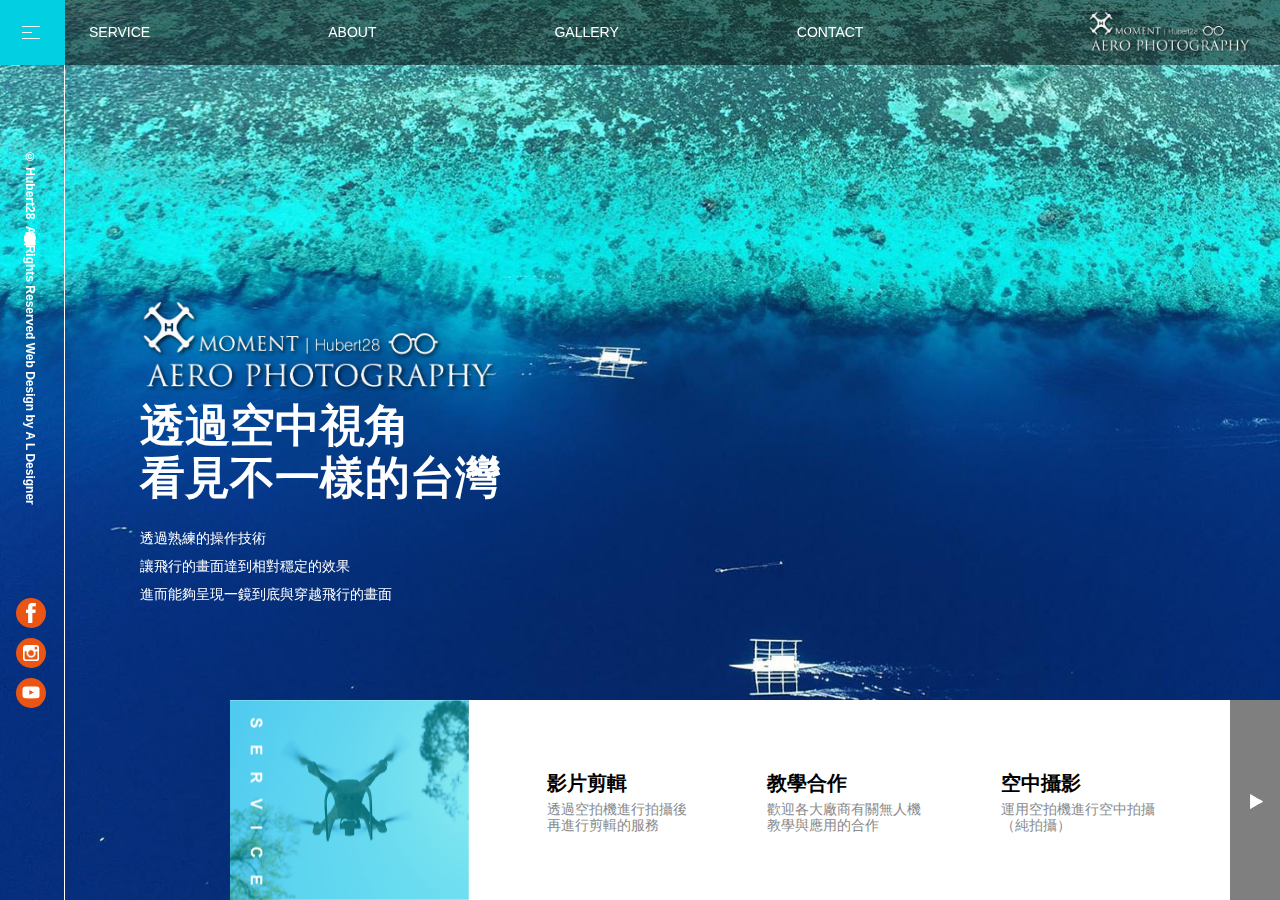
<file: index.html>
<!DOCTYPE html>
<html lang="zh-Hens-TW">
<head>
	<meta charset="UTF-8">
	<title>Hubert28</title>
	<meta name="viewport" content="width=device-width, initial-scale=1.0, user-scalable=1">
	<!-- CSS reset -->
	<link rel="stylesheet" href="vender/normalize.css">
	<!-- CSS custom -->
	<link rel="stylesheet" href="css/style.css">
	<link rel="stylesheet" href="css/components.css">
	<script src="js/jquery-3.3.1.min.js"></script>
</head>
<body>
	<!-- Start header -->
	<header class="header">
		<div class="navbar">
			<a href="#popup-nav" class="logo-icon ">
				<span class="long"></span>
				<span class="short"></span>
				<span class="long"></span>
	 		</a>
			<ul class="nav">
				<li class="nav__item">
	 				<a href="service.html" class="nav__link">SERVICE</a>
	 			</li>
	 			<li class="nav__item">
	 				<a href="about.html" class="nav__link">ABOUT</a>
	 			</li>
	 			<li class="nav__item">
	 				<a href="gallery.html" class="nav__link">GALLERY</a>
	 			</li>
	 			<li class="nav__item">
	 				<a href="contact.html" class="nav__link">CONTACT</a>
	 			</li>
	 			<h5 class="nav__word">© Hubert28 空中攝影世界 All Rights Reserved Web Design by A L Designer</h5>
	 			<br>
	 			<div class="nav-icon">
					<div class="nav-icon-item">
						<a href="https://www.facebook.com/Hubert28-%E7%A9%BA%E4%B8%AD%E6%94%9D%E5%BD%B1%E4%B8%96%E7%95%8C-782760555141239/" target="_blank" class="nav__fb"></a>
					</div>
					<div class="nav-icon-item">
						<a href="https://www.instagram.com/hubert0228/" target="_blank" class="nav__ig"></a>
					</div>
					<div class="nav-icon-item">
						<a href="https://www.youtube.com/user/f02282004/feed" target="_blank" class="nav__play"></a>
					</div>
				</div>
			</ul>
		</div>
		<a href="index.html" class="logo"></a>
	</header>
	<!-- End header -->
	
	<!-- Start main-->
	<section class="main">
		<div class="container">
			<div class="jumbotron-item">
				<a class="jumbotron-logo"></a>
				<h1 class="title-about">透過空中視角<br>看見不一樣的台灣</h1>
					<p class="title para">透過熟練的操作技術<br>讓飛行的畫面達到相對穩定的效果<br>進而能夠呈現一鏡到底與穿越飛行的畫面</p>
			</div>
				<div class="synopsis">
					<div id="scrollpanel">
						<div class="image slide" style="background-image:url(design/web-element/1-index/index-image-SERVICE.png)">	
						</div>
						<div class="image slide" style="background-image:url(design/web-element/1-index/index-image-ABOUT.png)">	
						</div>
						<div  class="image-2 slide" style="background-image:url(design/web-element/1-index/index-image-gallery.png)">	
						</div>
						<div class="synopsis-text text-item">
							<div class="synopsis-item ">
								<h3 class="title-b">空中攝影</h3>
								<p class="para-b">運用空拍機進行空中拍攝<br>（純拍攝）</p>
							</div>
							<div class="synopsis-item">
								<h3 class="title-b">教學合作</h3>
								<p class="para-b">歡迎各大廠商有關無人機<br>教學與應用的合作</p>
							</div>
							<div class="synopsis-item">
								<h3 class="title-b">影片剪輯</h3>
								<p class="para-b">透過空拍機進行拍攝後<br>再進行剪輯的服務</p>
							</div>
						</div>
						<div class="synopsis-text-2 text-item">
							<div class=" synopsis-item ">
								<h3 class="title-b">透過空中視角看見不一樣的台灣</h3>
								<p class="para-b">我是休伯特 我熱愛從空中的視角看見不一樣的台灣......</p>
							</div>
						</div>
						<div class="synopsis-text text-item">
							<div class="synopsis-item ">
								<h3 class="title-b">空中攝影</h3>
								<p class="para-b">運用空拍機進行空中拍攝<br>（影片播放）</p>
							</div>
						</div>
					<a id="next" href="#" class="icon-btn arrow ">
						<img src="design/web-element/1-index/index-icon-play.png">
					</a>
				</div>
		</div>
	</section>
	<!-- End main -->
	<!-- Start footer -->
 	<footer class="footer">
		 <div class="footer-item">
			<h5 class="footer__word">© Hubert28 空中攝影世界 All Rights Reserved Web Design by A L Designer</h5>
			<div class="footer-icon">
				<div class="icon-item">
					<a href="https://www.facebook.com/Hubert28-%E7%A9%BA%E4%B8%AD%E6%94%9D%E5%BD%B1%E4%B8%96%E7%95%8C-782760555141239/" target="_blank" class="footer__fb"></a>
				</div>
				<div class="icon-item">
					<a href="https://www.instagram.com/hubert0228/" target="_blank" class="footer__ig"></a>
				</div>
				<div class="icon-item">
					<a href="https://www.youtube.com/user/f02282004/feed" target="_blank" class="footer__play"></a>
				</div>
			</div>
		 </div>
	</footer>
   </body>
<script src="https://ajax.googleapis.com/ajax/libs/jquery/3.3.1/jquery.min.js"></script>
</script>
<script type="text/javascript">
$(document).ready(function(){
	$('#next').click(function(){
		plusSlides(1);
	});
});
var slideIndex = 1;
showSlides(slideIndex);

// Next/previous controls
function plusSlides(n) {
  showSlides(slideIndex += n);
}
// Thumbnail image controls
function currentSlide(n) {
  showSlides(slideIndex = n);
}

function showSlides(n) {
  var i;
  var slides = document.getElementsByClassName("slide");
  var texts = document.getElementsByClassName("text-item");
  if (n > slides.length) {slideIndex = 1}  
  if (n < 1) {slideIndex = slides.length}
  for (i = 0; i < slides.length; i++) {
      slides[i].style.display = "none"; 
      texts[i].style.display = "none"; 
  }
  slides[slideIndex-1].style.display = "block"; 
  texts[slideIndex-1].style.display = "block"; 
}

</script>
<SCRIPT language=JavaScript>
document.onmousedown=click;
document.onkeydown=click;
if (document.layers) window.captureEvents(Event.MOUSEDOWN); window.onmousedown=click;
if (document.layers) window.captureEvents(Event.KEYDOWN); window.onkeydown=click;
function click(e){
if (navigator.appName == 'Netscape'){
if (e.which != 1){
alert("Please Don't Copy!");
return false;}}
if (navigator.appName == "Microsoft Internet Explorer"){
if (event.button != 1){
alert("Please Don't Copy!");
return false;}}}
</SCRIPT>
</html>
</file>
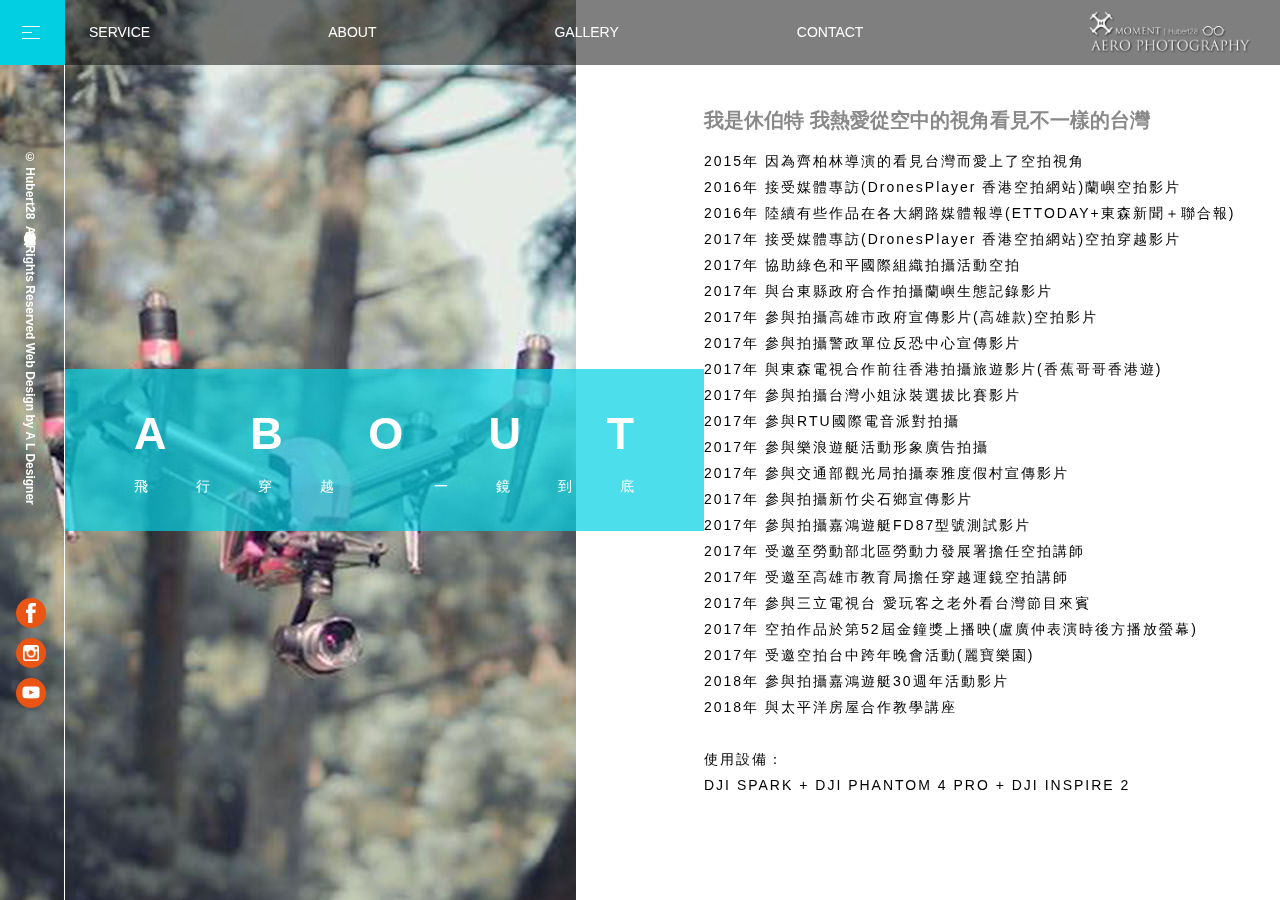
<file: about.html>
<!DOCTYPE html>
<html lang="zh-Hens-TW">
<head>
	<meta charset="UTF-8">
	<title>Hubert28</title>
	<meta name="viewport" content="width=device-width, initial-scale=1.0, user-scalable=1">
	<!-- CSS reset -->
	<link rel="stylesheet" href="vender/normalize.css">
	<!-- CSS custom -->
	<link rel="stylesheet" href="css/about-style.css">
	<link rel="stylesheet" href="css/components.css">
</head>
<body class="body">
	<!-- Start header -->
	<header class="header">
		<div class="navbar">
			<a href="#popup-nav" class="logo-icon ">
				<span class="long"></span>
				<span class="short"></span>
				<span class="long"></span>
	 		</a>
			<ul class="nav">
				<li class="nav__item">
	 				<a href="service.html" class="nav__link">SERVICE</a>
	 			</li>
	 			<li class="nav__item">
	 				<a href="about.html" class="nav__link">ABOUT</a>
	 			</li>
	 			<li class="nav__item">
	 				<a href="gallery.html" class="nav__link">GALLERY</a>
	 			</li>
	 			<li class="nav__item">
	 				<a href="contact.html" class="nav__link">CONTACT</a>
	 			</li>
	 			<h5 class="nav__word">© Hubert28 空中攝影世界 All Rights Reserved Web Design by A L Designer</h5>
	 			<br>
	 			<div class="nav-icon">
					<div class="nav-icon-item">
						<a href="https://www.facebook.com/Hubert28-%E7%A9%BA%E4%B8%AD%E6%94%9D%E5%BD%B1%E4%B8%96%E7%95%8C-782760555141239/" target="_blank" class="nav__fb"></a>
					</div>
					<div class="nav-icon-item">
						<a href="https://www.instagram.com/hubert0228/" target="_blank" class="nav__ig"></a>
					</div>
					<div class="nav-icon-item">
						<a href="https://www.youtube.com/user/f02282004/feed" target="_blank" class="nav__play"></a>
					</div>
				</div>
			</ul>
		</div>
		<a href="index.html" class="logo"></a>
	</header>
	<!-- End header -->
	
	<!-- Start main-->
	<section class="main">
		<div class="container" >
			<div class="jumbotron-left"  style="background-image: url(design/web-element/2-about/page-2-about-01.jpg);">
				<div class="jumbotron-blue">
					<div class="jumbotron-item">
						<h1 class="title-about">A B O U T</h1>
						<p class="title-para">飛行穿越  一鏡到底</p>
					</div>
				</div>
				
			</div
			><div class="jumbotron-right">
				<div class="synopsis">
					<h3 class="title-g">我是休伯特 我熱愛從空中的視角看見不一樣的台灣</h3>
					<p class="para-g">2015年 因為齊柏林導演的看見台灣而愛上了空拍視角<br>2016年 接受媒體專訪(DronesPlayer 香港空拍網站)蘭嶼空拍影片<br>2016年 陸續有些作品在各大網路媒體報導(ETTODAY+東森新聞＋聯合報)<br>2017年 接受媒體專訪(DronesPlayer 香港空拍網站)空拍穿越影片<br>2017年 協助綠色和平國際組織拍攝活動空拍<br>2017年 與台東縣政府合作拍攝蘭嶼生態記錄影片<br>2017年 參與拍攝高雄市政府宣傳影片(高雄款)空拍影片<br>2017年 參與拍攝警政單位反恐中心宣傳影片<br>2017年 與東森電視合作前往香港拍攝旅遊影片(香蕉哥哥香港遊)<br>2017年 參與拍攝台灣小姐泳裝選拔比賽影片<br>2017年 參與RTU國際電音派對拍攝<br>2017年 參與樂浪遊艇活動形象廣告拍攝<br>2017年 參與交通部觀光局拍攝泰雅度假村宣傳影片<br>2017年 參與拍攝新竹尖石鄉宣傳影片<br>2017年 參與拍攝嘉鴻遊艇FD87型號測試影片<br>2017年 受邀至勞動部北區勞動力發展署擔任空拍講師<br>2017年 受邀至高雄市教育局擔任穿越運鏡空拍講師<br>2017年 參與三立電視台 愛玩客之老外看台灣節目來賓<br>2017年 空拍作品於第52屆金鐘獎上播映(盧廣仲表演時後方播放螢幕)<br>2017年 受邀空拍台中跨年晚會活動(麗寶樂園)<br>2018年 參與拍攝嘉鴻遊艇30週年活動影片<br>2018年 與太平洋房屋合作教學講座<br><br>使用設備：<br>DJI SPARK + DJI PHANTOM 4 PRO + DJI INSPIRE 2</p>
				</div>
			</div>
		</div>
	</section>
	<!-- End main -->
	<!-- Start footer -->
 	<footer class="footer">
		 <div class="footer-item">
			<h5 class="footer__word">© Hubert28 空中攝影世界 All Rights Reserved Web Design by A L Designer</h5>
			<div class="footer-icon">
				<div class="icon-item">
					<a href="https://www.facebook.com/Hubert28-%E7%A9%BA%E4%B8%AD%E6%94%9D%E5%BD%B1%E4%B8%96%E7%95%8C-782760555141239/" target="_blank" class="footer__fb"></a>
				</div>
				<div class="icon-item">
					<a href="https://www.instagram.com/hubert0228/" target="_blank" class="footer__ig"></a>
				</div>
				<div class="icon-item">
					<a href="https://www.youtube.com/user/f02282004/feed" target="_blank" class="footer__play"></a>
				</div>
			</div>
		 </div>
	</footer>
</body>
<script type="text/javascript" src="js/jquery-3.3.1.min.js"></script>
<SCRIPT language=JavaScript>
//begin
document.onmousedown=click;
document.onkeydown=click;
if (document.layers) window.captureEvents(Event.MOUSEDOWN); window.onmousedown=click;
if (document.layers) window.captureEvents(Event.KEYDOWN); window.onkeydown=click;
function click(e){
if (navigator.appName == 'Netscape'){
if (e.which != 1){
alert("Please Don't Copy!");
return false;}}
if (navigator.appName == "Microsoft Internet Explorer"){
if (event.button != 1){
alert("Please Don't Copy!");
return false;}}}
// end
</SCRIPT>
</html>
</file>
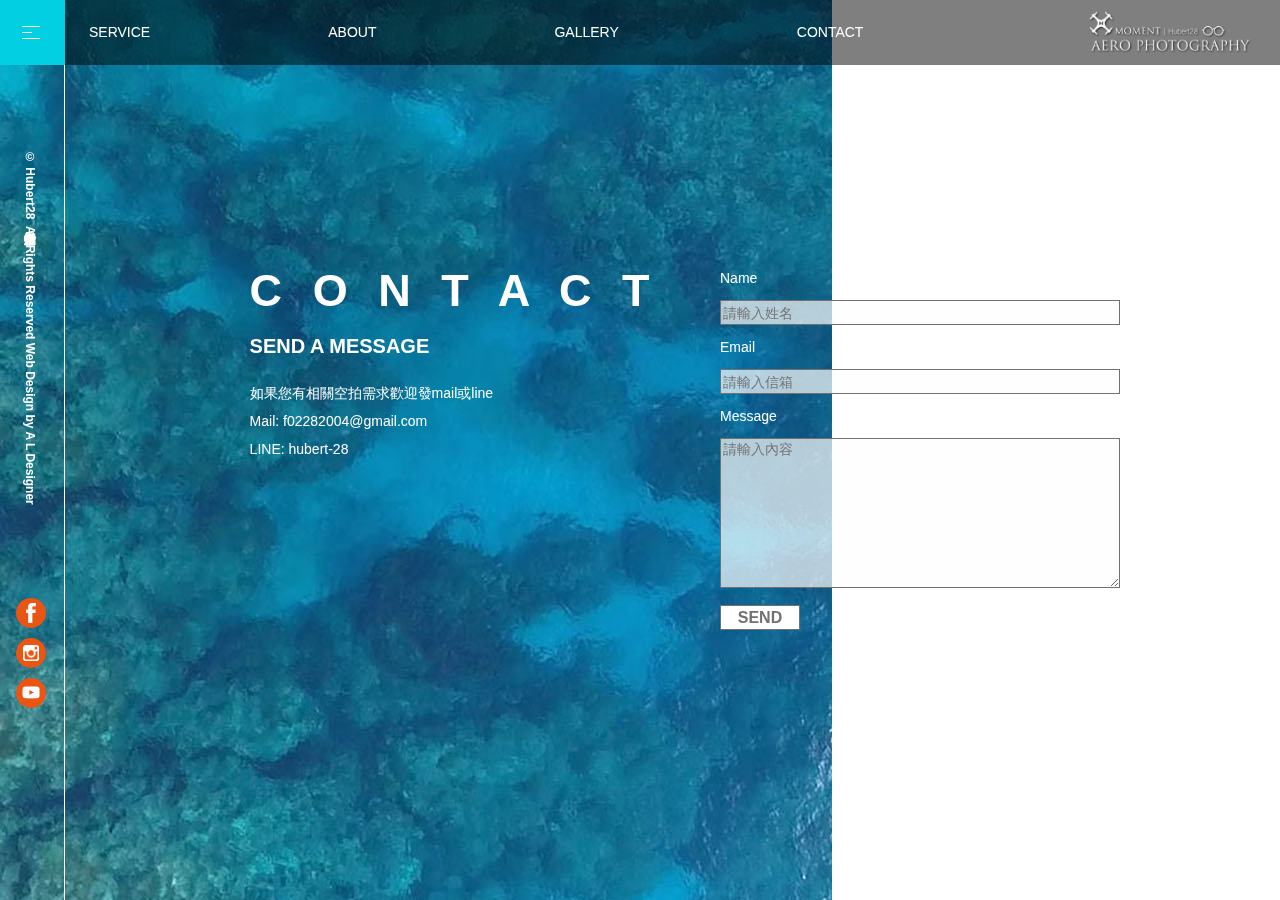
<file: contact.html>
<!DOCTYPE html>
<html lang="zh-Hens-TW">
<head>
	<meta charset="UTF-8">
	<title>Hubert28</title>
	<meta name="viewport" content="width=device-width, initial-scale=1.0, user-scalable=1">
	<!-- CSS reset -->
	<link rel="stylesheet" href="vender/normalize.css">
	<!-- CSS custom -->
	<link rel="stylesheet" href="css/contact-style.css">
	<link rel="stylesheet" href="css/components.css">
</head>
<body >
	<!-- Start header -->
	<header class="header">
		<div class="navbar">
			<a href="#popup-nav" class="logo-icon ">
				<span class="long"></span>
				<span class="short"></span>
				<span class="long"></span>
	 		</a>
			<ul class="nav">
				<li class="nav__item">
	 				<a href="service.html" class="nav__link">SERVICE</a>
	 			</li>
	 			<li class="nav__item">
	 				<a href="about.html" class="nav__link">ABOUT</a>
	 			</li>
	 			<li class="nav__item">
	 				<a href="gallery.html" class="nav__link">GALLERY</a>
	 			</li>
	 			<li class="nav__item">
	 				<a href="contact.html" class="nav__link">CONTACT</a>
	 			</li>
	 			<h5 class="nav__word">© Hubert28 空中攝影世界 All Rights Reserved Web Design by A L Designer</h5>
	 			<br>
	 			<div class="nav-icon">
					<div class="nav-icon-item">
						<a href="https://www.facebook.com/Hubert28-%E7%A9%BA%E4%B8%AD%E6%94%9D%E5%BD%B1%E4%B8%96%E7%95%8C-782760555141239/" target="_blank" class="nav__fb"></a>
					</div>
					<div class="nav-icon-item">
						<a href="https://www.instagram.com/hubert0228/" target="_blank" class="nav__ig"></a>
					</div>
					<div class="nav-icon-item">
						<a href="https://www.youtube.com/user/f02282004/feed" target="_blank" class="nav__play"></a>
					</div>
				</div>
			</ul>
		</div>
		<a href="index.html" class="logo"></a>
	</header>
	<!-- End header -->
	
	<!-- Start main-->
	<section class="main">
		<div class="container">
			<div class="jumbotron-left"  style="background-image: url(design/web-element/5-contact/page-5-contact-01.jpg);">
				<div class="theme">
					<h1 class="title-theme">C O N T A C T</h1>
					<h3 class="para">SEND A MESSAGE</h3>
					<p class="para">如果您有相關空拍需求歡迎發mail或line<br>Mail: <a href="mailto:f02282004@gmail.com" >f02282004@gmail.com</a><br>LINE: <a href="https://line.me/ti/p/bdratyThXD" target="_blank">hubert-28</a></p>
				</div>		
			</div>
			<div class="form">
				<label for="name">
				Name<br><input id="name"  type="text" placeholder="請輸入姓名"></label>
				<label for="email"><br>Email<br><input id="email"  type="email" placeholder="請輸入信箱"></label>
				<br>Message<br><textarea  id="meg" cols="30" rows="10"placeholder="請輸入內容"></textarea>
				<br><input class="btn" type="submit" value="SEND">	
			</div>	
		</div>
	</section>
	<!-- End main -->
	<!-- Start footer -->
 	<footer class="footer">
		 <div class="footer-item">
			<h5 class="footer__word">© Hubert28 空中攝影世界 All Rights Reserved Web Design by A L Designer</h5>
			<div class="footer-icon">
				<div class="icon-item">
					<a href="https://www.facebook.com/Hubert28-%E7%A9%BA%E4%B8%AD%E6%94%9D%E5%BD%B1%E4%B8%96%E7%95%8C-782760555141239/" target="_blank" class="footer__fb"></a>
				</div>
				<div class="icon-item">
					<a href="https://www.instagram.com/hubert0228/" target="_blank" class="footer__ig"></a>
				</div>
				<div class="icon-item">
					<a href="https://www.youtube.com/user/f02282004/feed" target="_blank" class="footer__play"></a>
				</div>
			</div>	
		 </div>
	</footer>
</body>
<SCRIPT language=JavaScript>
//begin
// document.onmousedown=click;
// document.onkeydown=click;
// if (document.layers) window.captureEvents(Event.MOUSEDOWN); window.onmousedown=click;
// if (document.layers) window.captureEvents(Event.KEYDOWN); window.onkeydown=click;
// function click(e){
// if (navigator.appName == 'Netscape'){
// if (e.which != 1){
// alert("Please Don't Copy!");
// return false;}}
// if (navigator.appName == "Microsoft Internet Explorer"){
// if (event.button != 1){
// alert("Please Don't Copy!");
// return false;}}}
// // end 
</SCRIPT>
</html>
</file>
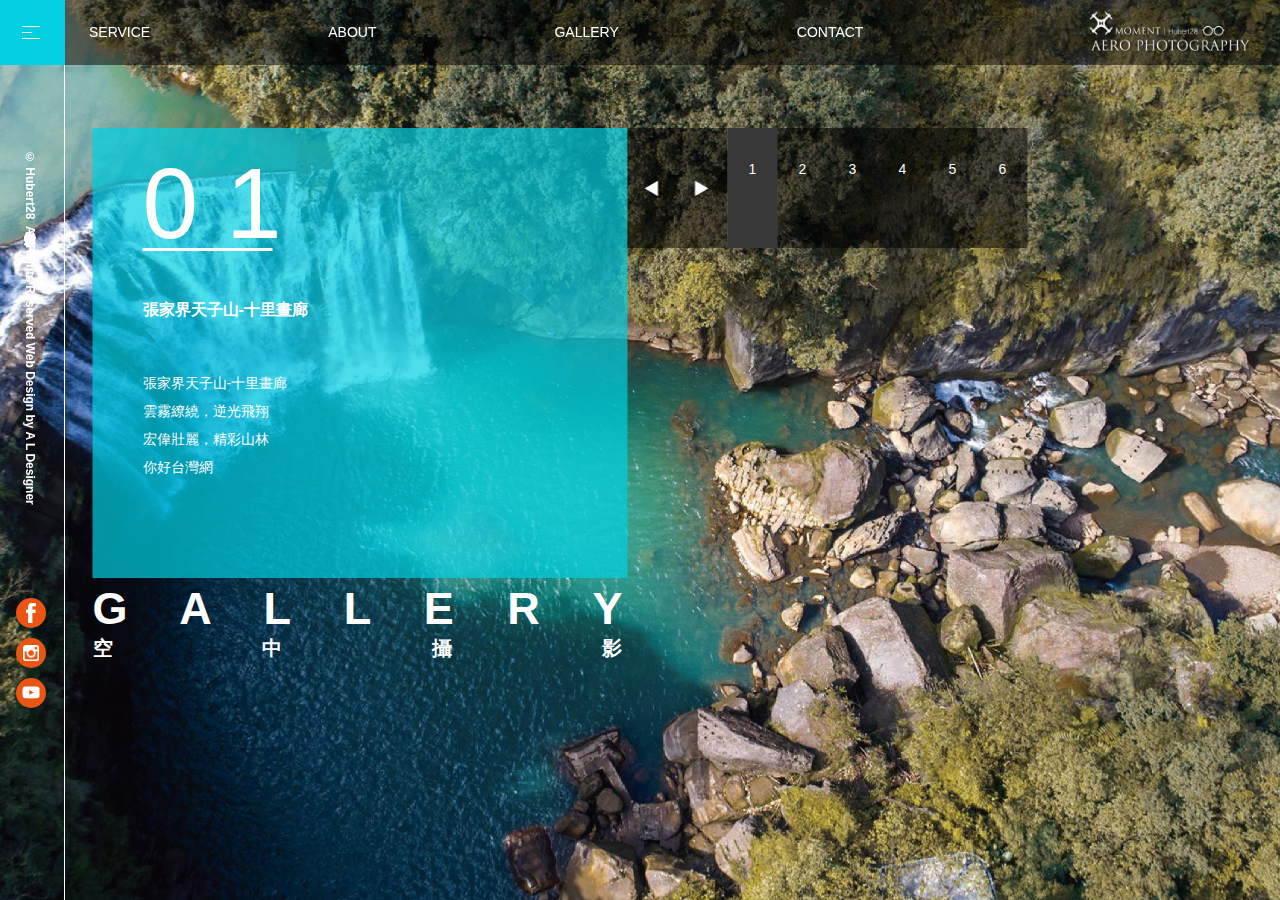
<file: gallery.html>
<!DOCTYPE html>
<html lang="zh-Hens-TW">
<head>
	<meta charset="UTF-8">
	<title>Hubert28</title>
	<meta name="viewport" content="width=device-width, initial-scale=1.0, user-scalable=1">
	<!-- CSS reset -->
	<link rel="stylesheet" href="vender/normalize.css">
	<!-- CSS custom -->
	<link rel="stylesheet" href="css/gallery-style.css">
	<link rel="stylesheet" href="css/components.css">
</head>
<body>
	<!-- Start header -->
	<header class="header">
		<div class="navbar">
			<a href="#popup-nav" class="logo-icon ">
				<span class="long"></span>
				<span class="short"></span>
				<span class="long"></span>
	 		</a>
			<ul class="nav">
				<li class="nav__item">
	 				<a href="service.html" class="nav__link">SERVICE</a>
	 			</li>
	 			<li class="nav__item">
	 				<a href="about.html" class="nav__link">ABOUT</a>
	 			</li>
	 			<li class="nav__item">
	 				<a href="gallery.html" class="nav__link">GALLERY</a>
	 			</li>
	 			<li class="nav__item">
	 				<a href="contact.html" class="nav__link">CONTACT</a>
	 			</li>
	 			<h5 class="nav__word">© Hubert28 空中攝影世界 All Rights Reserved Web Design by A L Designer</h5>
	 			<br>
	 			<div class="nav-icon">
					<div class="nav-icon-item">
						<a href="https://www.facebook.com/Hubert28-%E7%A9%BA%E4%B8%AD%E6%94%9D%E5%BD%B1%E4%B8%96%E7%95%8C-782760555141239/" target="_blank" class="nav__fb"></a>
					</div>
					<div class="nav-icon-item">
						<a href="https://www.instagram.com/hubert0228/" target="_blank" class="nav__ig"></a>
					</div>
					<div class="nav-icon-item">
						<a href="https://www.youtube.com/user/f02282004/feed" target="_blank" class="nav__play"></a>
					</div>
				</div>
			</ul>
		</div>
		<a href="index.html" class="logo"></a>
	</header>
	<!-- End header -->
	
	<!-- Start main-->
	<section class="main">
		<div class="jumbotron">
			<div class="jumbotron-item ">
				<div class="jumbotron-bl">
					<div class="gallery text-item">
						<p class="title-gallery">0 1</p>
						<div class="line"></div>
						<h4 class="title-s">張家界天子山-十里畫廊</h4>
						<p class="title-para">張家界天子山-十里畫廊<br>雲霧繚繞，逆光飛翔<br>宏偉壯麗，精彩山林<br><a href="https://www.facebook.com/hellotw2000/?fref=tag">你好台灣網</a>
						</p>
					</div>
					<div class="gallery text-item">
						<p class="title-gallery">0 2</p>
						<div class="line"></div>
						<h4 class="title-s">黃果樹大瀑布</h4>
						<p class="title-para">
						大陸貴州最著名的景點『 黃果樹大瀑布 』<br>超級壯觀的瀑布，比起了台灣的十分瀑布著實差距甚大<br>然而此地點也是多部西遊記電影與影視的拍攝場景呢<br>
						超值得親身體驗一番這種壯麗的氛圍的<br><br>
						<a href="https://www.facebook.com/amypaipai/?fref=tag">艾咪拍拍</a><a href="https://www.facebook.com/98dreamer/?fref=tag">艾咪 Amy</a>  一同參與此次的走跳旅程
						</p>
					</div>
					<div class="gallery text-item">
						<p class="title-gallery">0 3</p>
						<div class="line"></div>
						<h4 class="title-s">追船隻</h4>
						<p class="title-para">
							環繞船隻拍攝蛋蛋兒,
							壓低到不要不要的說,<br>
							低空飛行在海面上時,
							煩請先行學會用視覺,<br>
							辨識與海面的高度差,
							以免海神收走拿去玩。
							<br><br>
							一鏡到底(不要到海底)<br>
							機型DJI Phantom4 Pro
						</p>
					</div>
					<div class="gallery text-item">
						<p class="title-gallery">0 4</p>
						<div class="line"></div>
						<h4 class="title-s">再續小油坑小篇章</h4>
						<p class="title-para">這一次上到小油坑來做空拍構圖教學<br>再一次的造訪熟悉的地點。<br>
						簡單用兩個咖來呈現當天的小油坑<br>
						分享給各位朋友們欣賞咯。<br>
						陽明山飛行需要向陽明山國家管理處申請喔<br><br>
						機型DJI Phantom4 Pro<br>
					</p>
					</div>
					<div class="gallery text-item">
						<p class="title-gallery">0 5</p>
						<div class="line"></div>
						<h4 class="title-s">雲南龍江大橋</h4>
						<p class="title-para">
							雲南龍江大橋<br>
							亞洲第一大、最長的懸索橋，在經過建設者5年的奮戰後，
							本月底即將建成，預計於5月1日通車。<br>
							龍江特大橋全長2470多公尺，
							橋高280公尺，主跨1200公尺，
							為亞洲最大的鋼箱梁懸索橋，
							是中國山區高速公路同類橋樑最具世界代表性的工程。<br>
							(PS:此行與此航拍為雲南國台辦處長核准拍攝)<br>
							機型DJI Phantom4 Pro
						</p>
					</div>
					<div class="gallery text-item">
						<p class="title-gallery">0 6</p>
						<div class="line"></div>
						<h4 class="title-s">陽明山國家公園</h4>
						<p class="title-para">
							拍攝了好一段時間的素材<br>終於有時間可以好好的剪輯完成<br>這是屬於陽明山的風景陽明山的感動<br><br>
							在此分享給各位喜歡自然風景的朋友們<br>
							營陽企字第1061003586<br>
							機型DJI Phantom4 Pro
						</p>
					</div>
				</div>
				<h1 class="title">G A L L E R Y</h1>
				<h3 class="para">空 中 攝 影</h3>
			</div>
			<div class="jumbotron-right">
				<div class="icon-block">
				<a id="prev" href="#" class="icon-btn-left icon-left">
					<img src="design/web-element/3-service/btn-l.png">
				</a>
				<a id="next" href="#" class="icon-btn-left icon-left">
					<img src="design/web-element/3-service/btn-r.png">
				</a>
				<ul id="nav">
					<li class="page"><a href="#">1</a></li>
					<li class="page"><a href="#">2</a></li>
					<li class="page"><a href="#">3</a></li>
					<li class="page"><a href="#">4</a></li>
					<li class="page"><a href="#">5</a></li>
					<li class="page"><a href="#">6</a></li>
				</ul>
				</div>
				<div class="slideshow-container">
					<div class="slide">
					<iframe src="https://www.facebook.com/plugins/video.php?href=https%3A%2F%2Fwww.facebook.com%2F782760555141239%2Fvideos%2F1208057719334127%2F&show_text=0&width=560" width="560" height="295" style="border:none;overflow:hidden" scrolling="no" frameborder="0" allowTransparency="true" allowFullScreen="true"></iframe>
					</div>
					<div class="slide">
					<iframe src="https://www.facebook.com/plugins/video.php?href=https%3A%2F%2Fwww.facebook.com%2F782760555141239%2Fvideos%2F1991679200916029%2F&show_text=0&width=560" width="560" height="315" style="border:none;overflow:hidden" scrolling="no" frameborder="0" allowTransparency="true" allowFullScreen="true"></iframe>
					</div>
					<div class="slide">
					<iframe src="https://www.facebook.com/plugins/video.php?href=https%3A%2F%2Fwww.facebook.com%2F782760555141239%2Fvideos%2F1957673554316594%2F&show_text=0&width=560" width="560" height="295" style="border:none;overflow:hidden" scrolling="no" frameborder="0" allowTransparency="true" allowFullScreen="true"></iframe>
					</div>
					<div class="slide">
					<iframe src="https://www.facebook.com/plugins/video.php?href=https%3A%2F%2Fwww.facebook.com%2F782760555141239%2Fvideos%2F1944365488980734%2F&show_text=0&width=560" width="560" height="315" style="border:none;overflow:hidden" scrolling="no" frameborder="0" allowTransparency="true" allowFullScreen="true"></iframe>
					</div>
					<div class="slide">
					<iframe src="https://www.facebook.com/plugins/video.php?href=https%3A%2F%2Fwww.facebook.com%2F782760555141239%2Fvideos%2F1917924491624834%2F&show_text=0&width=560" width="560" height="295" style="border:none;overflow:hidden" scrolling="no" frameborder="0" allowTransparency="true" allowFullScreen="true"></iframe>
					</div>
					<div class="slide">
					<iframe src="https://www.facebook.com/plugins/video.php?href=https%3A%2F%2Fwww.facebook.com%2F782760555141239%2Fvideos%2F1891670434250240%2F&show_text=0&width=560" width="560" height="295" style="border:none;overflow:hidden" scrolling="no" frameborder="0" allowTransparency="true" allowFullScreen="true"></iframe>
					</div>
				</div>
			</div>
		</div>
	</section>
	<!-- End main -->
	<!-- Start footer -->
 	<footer class="footer">
		 <div class="footer-item">
			<h5 class="footer__word">© Hubert28 空中攝影世界 All Rights Reserved Web Design by A L Designer</h5>
			<div class="footer-icon">
				<div class="icon-item">
					<a href="https://www.facebook.com/Hubert28-%E7%A9%BA%E4%B8%AD%E6%94%9D%E5%BD%B1%E4%B8%96%E7%95%8C-782760555141239/" target="_blank" class="footer__fb"></a>
				</div>
				<div class="icon-item">
					<a href="https://www.instagram.com/hubert0228/" target="_blank" class="footer__ig"></a>
				</div>
				<div class="icon-item">
					<a href="https://www.youtube.com/user/f02282004/feed" target="_blank" class="footer__play"></a>
				</div>
			</div>
		 </div>
	</footer>
</body>
<script src="https://ajax.googleapis.com/ajax/libs/jquery/3.3.1/jquery.min.js"></script>
</script>
<script type="text/javascript">
$(document).ready(function(){
	$('.page').click(function(){
		currentSlide($(this).text());
	});
	$('#prev').click(function(){
		plusSlides(-1);
	});
	$('#next').click(function(){
		plusSlides(1);
	});
});
var slideIndex = 1;
showSlides(slideIndex);

// Next/previous controls
function plusSlides(n) {
  showSlides(slideIndex += n);
}

// Thumbnail image controls
function currentSlide(n) {
  showSlides(slideIndex = n);
}

function showSlides(n) {
  var i;
  var slides = document.getElementsByClassName("slide");
  var texts = document.getElementsByClassName("text-item");
  var pages = document.getElementsByClassName("page");
  if (n > slides.length) {slideIndex = 1} 
  if (n < 1) {slideIndex = slides.length}
  for (i = 0; i < slides.length; i++) {
      slides[i].style.display = "none"; 
      texts[i].style.display = "none"; 
  }
  for (i = 0; i < pages.length; i++) {
      pages[i].className = pages[i].className.replace(" active", "");
  }
  slides[slideIndex-1].style.display = "block"; 
  texts[slideIndex-1].style.display = "block"; 
  pages[slideIndex-1].className += " active";
}

</script>
<SCRIPT language=JavaScript>
//begin
document.onmousedown=click;
document.onkeydown=click;
if (document.layers) window.captureEvents(Event.MOUSEDOWN); window.onmousedown=click;
if (document.layers) window.captureEvents(Event.KEYDOWN); window.onkeydown=click;
function click(e){
if (navigator.appName == 'Netscape'){
if (e.which != 1){
alert("Please Don't Copy!");
return false;}}
if (navigator.appName == "Microsoft Internet Explorer"){
if (event.button != 1){
alert("Please Don't Copy!");
return false;}}}
// end 
</SCRIPT>
</html>
</file>
<file: css/style.css>
/**
 * Page name
 * Copyright 2017
 * Author
 * Licensed 
 */
/*------------------------------------*\
    Content
\*------------------------------------*/
/**
 * Content............You're reading it!
 * Globel...............Set common style
 * Layout...........Set grid
 * Components...........Set components styles
 */


/*------------------------------------*\
    Globel
\*------------------------------------*/
*{
	box-sizing: border-box;
	position: relative;
}
html,body{
	margin: 0;
    padding: 0;
	font-size: 14px;
	font-family: Arial, '微軟正黑體', sans-serif;
	color: #fff;
	background:url(../design/web-element/1-index/index.jpg);
	background-size: cover;
	background-attachment: fixed;
	background-repeat:no-repeat;
}
h1,h2,h3,h4,h5,h6,p{
	padding: 0;
	margin: 0;
}
ul{
	margin: 0;
	padding: 0;
}
a{
	text-decoration: none;
	color: #fff;
}
a:hover{
	color: #02D0E2;
}
/*------------------------------------*\
    $Globel
\*------------------------------------*/
h1{
	font-family: Arial, '微軟正黑體', sans-serif;
	font-size: 45px;
	font-weight:bold;
	-moz-osx-font-smoothing: grayscale;
}
h2{
	font-family: Arial, '微軟正黑體', sans-serif;
	font-weight:bold;
	font-size: 36px;
	line-height: 36px;
	-moz-osx-font-smoothing: grayscale;	
}
h3{
	font-family: Arial, '微軟正黑體', sans-serif;
	font-size: 20px;
	font-weight:bold;
	line-height: 36px;
	-moz-osx-font-smoothing: grayscale;	
}
h4{
	font-family: Arial, '微軟正黑體', sans-serif;
	font-weight:bold;
	font-size: 16px;
	line-height: 20px;	
	-moz-osx-font-smoothing: grayscale;
}
h5{
	font-family: Arial, '微軟正黑體', sans-serif;
	font-size: 12px;
	line-height: 16px;
	-moz-osx-font-smoothing: grayscale;	
}
p.para{
	font-family: Arial, '微軟正黑體', sans-serif;
	font-size: 14px;
	line-height: 28px;
	letter-spacing: 0;
	-moz-osx-font-smoothing: grayscale;
}

/*------------------------------------*\
    Layout
\*------------------------------------*/
.col-lg-6{
	float: left;
	padding-left: 16px;
	padding-right: 16px;
}
.col-lg-6{
	width: 50%;
}

@media (max-width: 1200px){
	.col-md-6,.col-md-12{
		float: left;
		padding-left: 16px;
		padding-right: 16px;
	}
	.col-md-6{
		width: 50%;
	}
	.col-md-12{
		width: 100%;
	}
}
@media (max-width: 480px){
	.col-sm-12{
		width: 100%;
	}
}
/* jumbotron */
.jumbotron-item{
	display: flex;
	position: fixed;
	top: 50%;
    right: 50%;
    transform: translate(-100px,-50%);
	flex-direction: column;
	width: 400px;  
	clear: both;
}

.jumbotron-logo{
	display: block;
	width: 360px;
	height: 108px; 
	background-image: url('../design/web-element/1-index/index-logo.png');
	background-size: contain;
	background-position: center;
	background-repeat: no-repeat;
}
.title{
	width: 360px;
	margin-top: 20px;
}
.synopsis{
	position: fixed;
	height: 200px;
	margin-top: 798px;
	background-color: #fff; 
	right: 0;
	bottom: 0;
	max-width: 1050px;
	overflow:hidden;
	max-height: 200px;
/*	border: 1px solid red;*/
}
.arrow{
	position: fixed;
	height: 200px;
	margin-top: 798px;
	right: 0;
	bottom: 0;
}
.synopsis-text{
	display: inline-block;
	width: 1050px;
	height: 200px;
	right: 0;
	padding-right: 125px;
}
.synopsis-text-2{
	display: inline-block;
	width: 1050px;
	height: 200px;
	right: 0;
	padding-right: 250px;
}

.synopsis-item{
	display: inline-block;
	height: 100%;
/*	border: 1px solid red;*/
	margin-left:80px;
	white-space: nowrap;
	float: right;
}
.title-w{
	-webkit-writing-mode: vertical-lr;
	writing-mode: vertical-lr;
	color: #fff;
	height: 200px;
	letter-spacing: 12px;
	margin-right:198px; 
	margin-left: 10px; 
	text-align:center;
}
.title-b{
	margin-top: 65px;
	color: #000000;
}
.para-b{
	color: #898989;
}
/* image-container */
.image{
	display: inline-block;
	position: absolute;
	left: 0px;
	width: 239px;
	height: 100%;
	margin:0;  

	background-size: cover;
	background-position: left;
	background-repeat: no-repeat;
	z-index: 300;
}
.image-2{
	display: inline-block;
	position: absolute;
	left: 0px;
	width: 699px;
	height: 100%;
	margin:0; 


	background-size: cover;
	background-position: left;
	background-repeat: no-repeat;
	z-index: 300;
}
@media (max-width: 1200px){
	.synopsis{
		display: none;
	}
	.jumbotron-item{
		display: flex;
		position: fixed;
		top: 50%;
	    left: 50%;
	    transform: translate(-50%,-50%);
		flex-direction: column;
		width: 400px;  
		clear: both;
	}

}

@media (max-width: 480px){
	.jumbotron-item{
		display: flex;
		position: fixed;
		top: 50%;
	    left: 50%;
	    transform: translate(-50%,-50%);
		flex-direction: column;
		width: 300px;  
		clear: both;
	}
	.jumbotron-logo{
		width: 300px;
		height: 80px; 
	}
	.title-about{
		font-size: 35px;
		margin-top:15px; 
	}
}
/* btns */
.icon-btn{
	display: inline-block;
	float: right;
	background-color: rgba(0,0,0,0.5);
	color: #fff;
	width: 50px;
	height: 200px;
	/*border: 1px solid red;*/
	padding: 94px 20px; 
}
.icon-btn i{
	line-height: 32px;
	font-size: 16px;
}

.fab{
	font-family: "fontello";
	
}
.imgbox img
{
	width: 100%;
	height: 200px;
}
.none
{
	display: none;
}
.slide {
  display: none;
  -webkit-animation-name: slidein;
  -webkit-animation-duration: 1s;
  animation-name: slidein;
  animation-duration: 1s;
}
.text-item {
  display: none;
  -webkit-animation-name: fade;
  -webkit-animation-duration: 1s;
  animation-name: fade;
  animation-duration: 1s;
}
.slideshow-container {
  max-width: 1050px;
  overflow: hidden;
}
@-webkit-keyframes fade {
  from {opacity: .4} 
  to {opacity: 1}
}

@keyframes fade {
  from {opacity: .4} 
  to {opacity: 1}
}
@-moz-keyframes slidein {
    from {
      margin-left: 100%;
    }
    
    to {
      margin-left: 0%;
    }
  }
@keyframes slidein {
   from {
      margin-left: 100%;
    }
    
    to {
      margin-left: 0%;
      
    }
}
</file>
<file: css/components.css>
/**
 * Page name
 * Copyright 2017
 * Author
 * Licensed 
 */
/*------------------------------------*\
    Content
\*------------------------------------*/
/**
 * Content............You're reading it!
 * Globel...............Set common style
 * Layout...........Set grid
 * Components...........Set components styles
 */
.col-lg-6{
	float: left;
	padding-left: 16px;
	padding-right: 16px;
}
.col-lg-6{
	width: 50%;
}

@media (max-width: 1200px){
	.col-md-6,.col-md-12{
		float: left;
		padding-left: 16px;
		padding-right: 16px;
	}
	.col-md-6{
		width: 50%;
	}
	.col-md-12{
		width: 100%;
	}
}
@media (max-width: 480px){
	.col-sm-12{
		width: 100%;
	}
}

/*------------------------------------*\
    Layout
\*------------------------------------*/
.container{
	width: 1920px;
	padding-left: 16px;
	padding-right: 16px;
}
.header{
	position: fixed;
	z-index: 100;
	width: 100%;
}
/*------------------------------------*\
    Components
\*------------------------------------*/
/* navbar */
.navbar{
	height: 65px;
	background-color: transparent;
	width: 65px;
	position: fixed;
  	transition: background-color .3s, width 1.3s;
  	z-index: 500;
}
.navbar:hover{
	background-color: rgba(0,0,0,0.5);
	transition: background-color .3s;
	width: 1920px;
}
.logo-icon{
	display: inline-block;
	position: fixed;
	width: 65px;
	height: 65px;
	padding-top: 26px;
	padding-left: 22px;
	background-color: #ea5514;
	cursor: pointer;
	z-index: 2000;
}
.logo-icon:hover{
	display: inline-block;
	width: 65px;
	height: 65px;
	float: left;
	padding-top: 26px;
	padding-left: 22px;
	background-color: #02D0E2;
}
.logo-icon span{
	display: block;
	height: 1px;
	background-color: #fbfbfb;
	margin-bottom: 5px;
}
.long{
	width: 18px;
}
.short{
	position:relative;
	right: 0;
	width: 10px;
}
.logo{
	display: inline-block;
	position:fixed;
	top:0;
	right:0px;
	margin-top: 10px;
	margin-right:20px; 
	width: 180px;
	height: 44px;
	background-image: url('../design/web-element/1-index/index-logo.png');
	background-size: contain;
	background-position: center;
	background-repeat: no-repeat;
	z-index: 2500;
	cursor: pointer;
}
/* nav */
.nav{
	display: flex;
	list-style: none;
	left: -792px;
  	transition: left 1s;
}
.navbar:hover .nav{
	left: 0;
	transition: background-color .3s;
	transition: left 1s, color .8s;
}
 .nav__item{
	display:flex;
	height: 65px;
	padding:24px;
	justify-content: space-around;
	text-align:center;
	white-space: nowrap;
	overflow: hidden;
}
.nav__link{
	display: flex;
	justify-content: center;
	align-items: center;
	margin:0 65px; 
	color: white;
	text-align:center;
	text-decoration: none;
	transition: all 0.15s;	
	cursor: pointer;
}
.nav__link:hover{
	color: #02D0E2;
}
.nav__word{
	display: flex;
	color: transparent; 
	overflow: hidden;
}
.nav-icon{
	display:flex;
	color: transparent; 
	overflow: hidden;
}
@media (max-width: 1200px){
	.navbar{
		height: 100%;
	  	background-color: transparent;
	  	width: 1px;
	  	position: fixed;
	  	transition: background-color .3s, width 1.3s;
	  	z-index: 500;
	}
	.navbar:hover{
		top: 0;
		left: 0;
  		background-color: rgba(0,0,0,0.7);
  		transition: background-color .3s;
		width: 100%;
 		height: 100%;
	}
	.logo-icon{
		display: inline-block;
		position: fixed;
		width: 65px;
		height: 65px;
		padding-top: 26px;
		padding-left: 22px;
		background-color: #ea5514;
		cursor: pointer;
		z-index: 2000;
	}
	.logo-icon:hover{
		float: left;
		background-color: #02D0E2;
	}
	.nav{
		display: flex;
		flex: 1;
		list-style: none;
	  	position: relative;
	  	width:100%; 
	  	left: -1200px;
	  	transition: left 1s;
	  	margin:0 16px;
	  	flex-direction:column; 
	  	top: -30px;
	}
	.nav__item{
		display: flex;
		width: 100%;
		cursor: pointer;
		overflow: hidden;
		list-style: none;
		color: #000;
		transition: left 1s;
		left: 65px;

	}
	.nav__word{
		display: flex;
		color: #fff;
		width: 100%; 
		justify-content: center;
		align-items: center; 
		text-align:center;
		text-decoration: none;
		margin:15px 0; 
		left: 65px;
	}
	.nav-icon{
		display: flex;
		justify-content: center;
		align-items: center; 
		text-decoration: none;
		left: 65px;
		width: 100%;
	}
	.nav-icon-item{
		display: flex;
		border-radius: 15px;  
		border: 1px solid #fff;
		width: 30px;
		height: 30px;
		margin: 0 10px; 
	}
	.nav-icon-item:hover{
		display: flex;
		background-color: #02D0E2;  
	}
	.nav__fb{
		display: flex;
		top:50%;
		left: 50%;
		transform: translate(-50%,-50%);
		width: 16px;
		height: 16px;
		background-image: url('../design/web-element/1-index/index-icon-fb.png');
		background-size: contain;
		background-position: center;
		background-repeat: no-repeat;
	}
	.nav__ig{
		display: flex;
		top:50%;
		left: 50%;
		transform: translate(-50%,-50%);
		width: 16px;
		height: 16px;
		background-image: url('../design/web-element/1-index/index-icon-ig.png');
		background-size: contain;
		background-position: center;
		background-repeat: no-repeat;
	}
	.nav__play{
		display: flex;
		top:50%;
		left: 50%;
		transform: translate(-50%,-50%);
		width: 17px;
		height: 17px;
		background-image: url('../design/web-element/1-index/index-icon-youtube.png');
		background-size: contain;
		background-position: center;
		background-repeat: no-repeat;
	}
	.navbar:hover .nav__fb .nav__ig .nav__play{
		color: #fff;
	}
	.navbar:hover .nav{
		margin-top:100px;
		left: 0;
		transition: background-color .3s;
		width: 80%;
		transition: left 1s, color .8s;
	}
}
@media (max-width: 480px){
	.nav__item{
		left: 19px;
	}
	.nav__word{ 
		left: 19px;
	}
	.nav-icon{
		left: 19px;
	}
}


/* footer */
.footer{
	border-right:1px double #fff;
    position: fixed; 
	width: 65px;
	left: 0;
	top: 0;
	height: 100%;
	clear: both;
}
.footer-item{
	display: inline-block;
	position: absolute;
    top: 50%;
    left: 50%;
    transform: translate(-50%,-50%); 
	width: 32px;
	height: 600px;
	clear: both;
}
.footer__word{
	display: inline-block;
	-webkit-writing-mode: vertical-lr;
	left: 6px;
	writing-mode: vertical-lr;
}
.footer-icon{
	display: inline-block;
	width: 32px;
	top: 15%;
}
.icon-item{
	display: inline-block;
	border-radius: 15px;
	background-color: #ea5514;  
	width: 30px;
	height: 30px;
	margin-bottom: 10px;
}
.icon-item:hover{
	display: inline-block;
	border-radius: 15px;
	background-color: #02D0E2;  
	width: 30px;
	height: 30px;
	margin-bottom: 10px;
}

.footer__fb{
	display: inline-block;
	top:50%;
	left: 50%;
	transform: translate(-50%,-50%);
	width: 20px;
	height: 20px;
	background-image: url('../design/web-element/1-index/index-icon-fb.png');
	background-size: contain;
	background-position: center;
	background-repeat: no-repeat;
}
.footer__ig{
	display: inline-block;
	top:50%;
	left: 50%;
	transform: translate(-50%,-50%);
	width: 16px;
	height: 16px;
	background-image: url('../design/web-element/1-index/index-icon-ig.png');
	background-size: contain;
	background-position: center;
	background-repeat: no-repeat;
}
.footer__play{
	display: inline-block;
	top:50%;
	left: 50%;
	transform: translate(-50%,-50%);
	width: 17px;
	height: 17px;
	background-image: url('../design/web-element/1-index/index-icon-youtube.png');
	background-size: contain;
	background-position: center;
	background-repeat: no-repeat;
}
@media (max-width: 1200px){
	.footer{
		display: none;
	}
}
</file>
<file: css/about-style.css>
/**
 * Page name
 * Copyright 2017
 * Author
 * Licensed 
 */
/*------------------------------------*\
    Content
\*------------------------------------*/
/**
 * Content............You're reading it!
 * Globel...............Set common style
 * Layout...........Set grid
 * Components...........Set components styles
 */


/*------------------------------------*\
    Globel
\*------------------------------------*/
*{
	box-sizing: border-box;
	position: relative;
}
html,body{
	font-size: 14px;
	font-family: Arial, '微軟正黑體', sans-serif;
	color: #fff;
	padding:0px;
	margin: 0px;
}
h1,h2,h3,h4,h5,h6,p{
	padding: 0;
	margin: 0;
}
ul{
	margin: 0;
	padding: 0;
}
a{
	text-decoration: none;
	color: #fff;
}
a:hover{
	color: #ea5514;
}
/*------------------------------------*\
    $Globel
\*------------------------------------*/
h1{
	font-family: Arial, '微軟正黑體', sans-serif;
	font-size: 45px;
	font-weight:bold;
	-moz-osx-font-smoothing: grayscale;
}
h2{
	font-family: Arial, '微軟正黑體', sans-serif;
	font-weight:bold;
	font-size: 36px;
	line-height: 36px;
	-moz-osx-font-smoothing: grayscale;	
}
h3{
	font-family: Arial, '微軟正黑體', sans-serif;
	font-size: 20px;
	font-weight:bold;
	line-height: 36px;
	-moz-osx-font-smoothing: grayscale;	
}
h4{
	font-family: Arial, '微軟正黑體', sans-serif;
	font-weight:bold;
	font-size: 16px;
	line-height: 20px;	
	-moz-osx-font-smoothing: grayscale;
}
h5{
	font-family: Arial, '微軟正黑體', sans-serif;
	font-size: 12px;
	line-height: 16px;
	-moz-osx-font-smoothing: grayscale;	
}
p.para{
	font-family: Arial, '微軟正黑體', sans-serif;
	font-size: 14px;
	line-height: 28px;
	letter-spacing: 0;
	-moz-osx-font-smoothing: grayscale;
}

/*------------------------------------*\
    Layout
\*------------------------------------*/
/* jumbotron-left*/
.jumbotron-left {
	display: inline-block;
	position: fixed;
	top: 0;
	left: 0;
	width: 45%;
	height: 100%;
	padding-top: 400px;
	background-repeat: no-repeat;
}
.jumbotron-blue{
	display: block;
	position: fixed;
	top: 50%;
    right: 50%;
    transform: translate(10%,-50%);
    flex-direction: column;
	width: 50%;
	height: 162px;
	background-color: rgba(2,208,226,0.7);	
}
.jumbotron-item{
	display: inline-block;
    top: 50%;
    left: 50%;
    transform: translate(-50%,-50%); 
	width: 500px;
	height: 85px;	
}
.title-about{
	width: 500px;
	height: 50px;
	text-align: justify;	
}
.title-about:after {
	content: '';
	display: inline-block;
	width: 100%;
}
.title-para{
	width: 500px;
	height: 14px;
	margin-top: 20px;
	text-align: justify;
}
.title-para:after {
	content: '';
	display: inline-block;
	width: 100%;
}

.jumbotron-right{
	display: inline-block;
	position: absolute;
	top: 0; 
	right: 0;
	width: 55%;
	height: 100%;
	/*border: 1px solid red;*/
}
.synopsis{
	display: inline-block;
	position: fixed;
	top: 50%;
	left: 55%;
	transform: translate(0,-50%);
	width: 55%;
	clear: both;
}
.title-g{
	color: #898989;
	margin-bottom: 10px; 
}
.para-g{
	color: #000000;
	line-height: 26px;
	letter-spacing: 2px;
	overflow:auto;
}
@media (max-width: 1200px){
	.jumbotron-left {
		display: inline-block;
		position: fixed;
		top: 0;
		left: 0;
		width: 100%;
		height: 100%;
		padding-top: 400px;
		background-repeat: no-repeat;
	}
	.jumbotron-blue{
		display: block;
		position: fixed;
		top: 65px;
	    left: 50%;
	    transform: translate(-50%,0);
	    flex-direction: column;
		width: 480px;
		height: 162px;
		background-color: rgba(2,208,226,0.7);	
	}
	.title-about{
		width: 400px;
		height: 50px;
		text-align: justify;
		margin-left: 50px; 	
	}
	.title-about:after {
		content: '';
		display: inline-block;
		width: 100%;
	}
	.title-para{
		width: 400px;
		height: 14px;
		margin-top: 20px;
		margin-left: 50px;
		text-align: justify;
	}
	.title-para:after {
		content: '';
		display: inline-block;
		width: 100%;
	}
	.jumbotron-right{
		display: flex;
		position: absolute;
		top: 0; 
		left: 0;
		width: 50%;
		height: 67%;
	}
	.synopsis{
		display: block;
		float: left;
		top:265px;
		left: 50%;
		transform: translate(-50%,0);
		width: 480px;
		height: 60%;
		padding:16px;
		background-color: rgba(0,0,0,0.3);	
		overflow:auto;
		margin-bottom: 50px;
	}
	.title-g{
		color: #c9caca;
		margin-bottom: 10px; 
	}
	.para-g{
		float: left;
		color: #ffffff;
		line-height: 26px;
		letter-spacing: 2px;
		overflow:auto;
	}
}
@media (max-width: 480px){
	.jumbotron-left {
		display: inline-block;
		position: fixed;
		top: 0;
		left: 0;
		width: 100%;
		height: 100%;
		padding-top: 350px;
		background-repeat: no-repeat;
	}
	.jumbotron-blue{
		display: block;
		position: fixed;
		top: 95px;
	    left: 50%;
	    transform: translate(-50%,0);
	    flex-direction: column;
		width: 480px;
		height: 120px;
		background-color: rgba(2,208,226,0.7);	
	}
	.title-about{
		width: 60%;
		height: 50px;
		text-align: justify;
		margin:0 auto;
		
	}
	.title-about:after {
		content: '';
		display: inline-block;
		width: 100%;
	}
	.title-para{
		width: 60%;
		height: 14px;
		margin-top: 20px;
		margin-left: 20%;
		text-align: justify;
	}
	.title-para:after {
		content: '';
		display: inline-block;
		width: 100%;
	}

	.synopsis{
		display: block;
		float: left;
		top: 230px;
		left: 50%;
		transform: translate(-50%,0);
		width: 90%;
		height: 55%;
		padding-top: 16px;
		padding-left: 16px;
		padding-right: 16px;
		background-color: rgba(0,0,0,0.3);	
		overflow:auto;
		margin-bottom: 50px;
	}
	.title-g{
		color: #c9caca;
		margin-bottom: 10px; 
	}
	.para-g{
		float: left;
		color: #ffffff;
		line-height: 26px;
		letter-spacing: 2px;
		overflow:auto;
	}
}
</file>
<file: css/contact-style.css>
/**
 * Page name
 * Copyright 2017
 * Author
 * Licensed 
 */
/*------------------------------------*\
    Content
\*------------------------------------*/
/**
 * Content............You're reading it!
 * Globel...............Set common style
 * Layout...........Set grid
 * Components...........Set components styles
 */


/*------------------------------------*\
    Globel
\*------------------------------------*/
*{
	box-sizing: border-box;
	position: relative;
}
html,body{
	font-size: 14px;
	font-family: Arial, '微軟正黑體', sans-serif;
	color: #fff;
	padding:0px;
	margin: 0px;
}
h1,h2,h3,h4,h5,h6,p{
	padding: 0;
	margin: 0;
}
ul{
	margin: 0;
	padding: 0;
}
a{
	text-decoration: none;
	color: #fff;
}
a:hover{
	color: #ea5514;
	text-decoration: none;
}
/*------------------------------------*\
    $Globel
\*------------------------------------*/
h1{
	font-family: Arial, '微軟正黑體', sans-serif;
	font-size: 45px;
	font-weight:bold;
	-moz-osx-font-smoothing: grayscale;
}
h2{
	font-family: Arial, '微軟正黑體', sans-serif;
	font-weight:bold;
	font-size: 36px;
	line-height: 36px;
	-moz-osx-font-smoothing: grayscale;	
}
h3{
	font-family: Arial, '微軟正黑體', sans-serif;
	font-size: 20px;
	font-weight:bold;
	-moz-osx-font-smoothing: grayscale;	
}
h4{
	font-family: Arial, '微軟正黑體', sans-serif;
	font-weight:bold;
	font-size: 16px;
	line-height: 20px;	
	-moz-osx-font-smoothing: grayscale;
}
h5{
	font-family: Arial, '微軟正黑體', sans-serif;
	font-size: 12px;
	line-height: 16px;
	-moz-osx-font-smoothing: grayscale;	
}
p.para{
	font-family: Arial, '微軟正黑體', sans-serif;
	font-size: 14px;
	line-height: 28px;
	letter-spacing: 0;
	-moz-osx-font-smoothing: grayscale;
}

/*------------------------------------*\
    Layout
\*------------------------------------*/
/* jumbotron-left*/
.jumbotron-left {
	display: inline-block;
	position: fixed;
	top: 0;
	left: 0;
	width: 65%;
	height: 100%;
	background-repeat: no-repeat;
}
.theme{
	display: inline-block;
	position: absolute;
	top:50%;
	right: 20%;
	transform: translate(0,-50%);
	width: 432px;	
	height: 370px;
	padding-left: 16px;
	padding-right: 16px;
}
.title-theme{
	width: 400px;
	height: 40px;
	top: 0;
	text-align: justify;	
}
.title-theme:after {
	content: '';
	display: inline-block;
	width: 100%;
}
.para{
	width: 400px;
	height: 14px;
	margin-top: 30px;
	text-align: justify;
}
.form{
	display: inline-block;
	position: fixed;
	top: 50%;
	left: 55%;
	transform: translate(0,-50%);
	width: 432px;
	height: 370px;
	padding:5px 16px;
}

#name,#email{
	margin-top: 14px;
	margin-bottom: 14px;
	width: 400px;
	height: 25px;
	font-size: 14px;
	background-color: rgba(254,254,254,0.7);
	border: 1px solid #717171;

}
#meg{
	margin-top: 14px;
	margin-bottom: 14px;
	width: 400px;
	height: 150px;
	font-size: 14px;
	background-color: rgba(254,254,254,0.7);
	border: 1px solid #717171;
}
.btn{
	width: 80px;
	height: 25px;
	font-size: 16px;
	font-weight: bold;
	background-color: #fff;
	border: 1px solid #717171;
	color: #717171;
}

.btn:active{
	background-color: #ea5514;
}
@media (max-width: 1200px){
	.jumbotron-left {
		display: inline-block;
		position: fixed;
		top: 0;
		left: 0;
		width: 100%;
		height: 100%;
		padding-top: 400px;
		background-repeat: no-repeat;
	}
	.theme{
		display: block;
		position: fixed;
		top: 65px;
	    left: 50%;
	    transform: translate(-50%,0);
	    flex-direction: column;
		width: 432px;	
		height: 370px;
		padding-left: 16px;
		padding-right: 16px;
	}
	.form{
		display: flex;
		top: 300px;
	    left: 50%;
	    transform: translate(-50%,0);
	    flex-direction: column;
		width: 432px;
		height: 370px;
	}
}
@media (max-width: 480px){
	.jumbotron-left {
		display:flex;
		top: 0;
		left: 0;
		width: 100%;
		height: 100%;
		background-repeat: no-repeat;
		padding-top:95px; 
		
	}
	.theme{
		display:flex; 
		top: 95px;
	    float: left;
	    flex-direction: column;
		width: 100%;	
		height: 1000px;
		padding-bottom: 20px;	
	}
	
	.title-theme{
		width: 100%;
		height: 40px;
		top: 0;
		text-align: justify;
		font-size: 40px;
	}
	.form{
		display: inline-block;
		top: 300px;
	    left: 50%;
	    transform: translate(-50%,0);
	    flex-direction: column;
		width: 100%;	
		height: 100%;
		padding-bottom: 300px;
		overflow:auto;
		
	}
	#name,#email{
		width: 100%;
		height: 25px;
		font-size: 14px;
		background-color: rgba(254,254,254,0.7);
		border: 1px solid #717171;

	}
	#meg{
		width: 100%;
		height: 100px;
		font-size: 14px;
		background-color: rgba(254,254,254,0.7);
		border: 1px solid #717171;
	}
	label{
		height: 70px;
	}
}
</file>
<file: css/gallery-style.css>
/**
 * Page name
 * Copyright 2017
 * Author
 * Licensed 
 */
/*------------------------------------*\
    Content
\*------------------------------------*/
/**
 * Content............You're reading it!
 * Globel...............Set common style
 * Layout...........Set grid
 * Components...........Set components styles
 */


/*------------------------------------*\
    Globel
\*------------------------------------*/
*{
	box-sizing: border-box;
	position: relative;
}
html,body{
	font-size: 14px;
	font-family: Arial, '微軟正黑體', sans-serif;
	color: #fff;
	background: url("../design/web-element/4-gallery/page-4-gallery-01.jpg") center center fixed no-repeat;
	background-size: cover;
	background-attachment: fixed;
	padding:0px;
	margin: 0px;
}
h1,h2,h3,h4,h5,h6,p{
	padding: 0;
	margin: 0;
}
ul{
	margin: 0;
	padding: 0;
}
a{
	text-decoration: none;
	color: #fff;
}
a:hover{
	color: #ea5514;
}
/*------------------------------------*\
    $Globel
\*------------------------------------*/
h1{
	font-family: Arial, '微軟正黑體', sans-serif;
	font-size: 45px;
	font-weight:bold;
	-moz-osx-font-smoothing: grayscale;
}
h2{
	font-family: Arial, '微軟正黑體', sans-serif;
	font-weight:bold;
	font-size: 36px;
	line-height: 36px;
	-moz-osx-font-smoothing: grayscale;	
}
h3{
	font-family: Arial, '微軟正黑體', sans-serif;
	font-size: 20px;
	font-weight:bold;
	-moz-osx-font-smoothing: grayscale;	
}
h4{
	font-family: Arial, '微軟正黑體', sans-serif;
	font-weight:bold;
	font-size: 16px;	
	-moz-osx-font-smoothing: grayscale;
}
h5{
	font-family: Arial, '微軟正黑體', sans-serif;
	font-size: 12px;
	-moz-osx-font-smoothing: grayscale;	
}
p.para{
	font-family: Arial, '微軟正黑體', sans-serif;
	font-size: 14px;
	line-height: 28px;
	letter-spacing: 0;
	-moz-osx-font-smoothing: grayscale;
}

/*------------------------------------*\
    Layout
\*------------------------------------*/
/* jumbotron-left*/
.jumbotron {
	display: block;
	top:0;
	left: 50%;
	transform: translate(-50%,0);
	width: 1095px;
	height: 730px;
	padding-top: 10%;
}

.jumbotron-item{
	display:inline-block;
	float: left;
}
.jumbotron-bl{
	display: inline-block;
	width: 535px;
	height: 450px;
	background-color: rgba(2,208,226,0.7);
	padding-top:40px;
	padding-left: 50px; 
}
.gallery{
	display: inline-block;
	width: 100%;
	height: 100%;
}
.icon-left{
	float: left;
}
.line{
	margin-top: 10px;
	width: 130px;
	height: 3px;
	background-color: #fff;
}
.title-gallery{
	font-size: 100px;
	line-height: 70px;
}
.title-s{
	margin: 50px 0; 
}
.title-para{
	line-height: 28px;
}
.title{
	width: 530px;
	height: 50px;
	margin-top: 5px;
	text-align: justify;
}
.title:after {
	content: '';
	display: inline-block;
	width: 100%;
}

.para{
	width: 530px;
	margin-top: 4px;
	text-align: justify;
}
.para:after {
	content: '';
	display: inline-block;
	width: 100%;
}
.jumbotron-right {
	float: right;
	display: block;
}
#nav li {
	width: 50px; 
	float: left; 
	margin: 0px; 
	list-style: none;
}
#nav a { 
	width: 50px; 
	height: 120px; 
	padding-top: 65%; 
	display: block; 
	background-color:rgba(0,0,0,0.5);
	text-align: center;
	color: #fbfbfb;
}
.active, .page:hover {
  background-color: #717171;
}
#nav a:focus { 
	outline: none; 
}
#nav img { 
	border: none; 
	display: block 
}
.icon-block{
	height: 120px;
}
.icon-btn-left{
	display: block;
	background-color:rgba(0,0,0,0.5);
	color: #fbfbfb;
	width: 50px;
	height: 120px;
	padding: 52px 17px; 
}
.icon-btn-left i{
	line-height: 32px;
	font-size: 16px;
}

/* image-container */
.image{
	
}

/* btns */
.icon-btn{
	display: inline-block;
	float: right;
	background-color: rgba(0,0,0,0.5);
	color: #fbfbfb;
	width: 50px;
	height: 100%;
	/*border: 1px solid red;*/
	text-align: center;
}
.icon-btn i{
	line-height: 32px;
	font-size: 16px;
}
.fab{
	font-family: "fontello";
	
}

.imgbox img
{
	width: 850px;
	height: 630px;
}
.none
{
	display: none;
}
.slide {
  display: none;
  -webkit-animation-name: slidein;
  -webkit-animation-duration: 1s;
  animation-name: slidein;
  animation-duration: 1s;
}
.text-item {
  display: none;
  -webkit-animation-name: fade;
  -webkit-animation-duration: 1s;
  animation-name: fade;
  animation-duration: 1s;
}
.slideshow-container {
  max-width: 1000px;
  overflow: hidden;
}
@-webkit-keyframes fade {
  from {opacity: .4} 
  to {opacity: 1}
}

@keyframes fade {
  from {opacity: .4} 
  to {opacity: 1}
}
@-moz-keyframes slidein {
    from {
      margin-left: 100%;
    }
    
    to {
      margin-left: 0%;
    }
  }
@keyframes slidein {
   from {
      margin-left: 100%;
    }
    
    to {
      margin-left: 0%;
      
    }
}
@media (max-width: 1200px){
	.jumbotron {
		display: inline-block;
		padding-top:67px; 
		width: 560px;
		height:100%;		
	}
	.jumbotron-item{
		display:inline-block;
		margin: 0 auto;
	}
	.jumbotron-bl{
		display: inline-block;
		width: 560px;
		height: 100%;
		padding-right: 50px;
		padding-bottom: 40px;
		background-color: rgba(2,208,226,0.7);
	}
	.title{
		width: 560px;
	}
	.para{
		width: 560px;
	}
}
@media (max-width: 480px){
	.jumbotron {
		display: inline-block;
		padding-top:95px; 
		width: 100%;
		height:100%;
		padding-right: 16px;
		padding-left: 16px;
	}
	.jumbotron-item{
		display:inline-block;
	}
	.jumbotron-bl{
		display: inline-block;
		width: 100%;
		height: 100%;
		background-color: rgba(2,208,226,0.7);
		padding:16px 20px;
	}
	.title-gallery{
		font-size: 50px;
		line-height: 30px;
	}
	.line{
		margin-top: 5px;
		width: 70px;
		height: 1.5px;
		background-color: #fff;
	}
	.title{
		display: inline-block;
		font-size: 40px;
		width: 100%;
		text-align: justify;
	}
	.title:after {
		content: '';
		display: inline-block;
		width: 100%;
	}

	.para{
		display: inline-block;
		width: 100%;
		top:-35px;
		height: 20px;
		text-align: justify;
	}
	.para:after {
		content: '';
		display: inline-block;
		width: 100%;
	}
	.jumbotron-right {
		display: flex;
		top:-40px;
		width: 100%;
		height: 500px;
		cursor: pointer;
		overflow: hidden;
		list-style: none;
		display: block;
	}
	#nav li {
		display: none;
	}
	#nav a { 
		display: none;
	}
	.slideshow-container {
		top:-40px;
	 	width: 100%;
	 	overflow: hidden;
	}
	#prev{
		display: inline-block;
		margin-top:20px; 
	}
	#next{
		display: inline-block;
		margin-top:20px; 
	}
	.slide{
		width: 100%;
		height: 500px;
	}
	iframe{
		width: 100%;
		height: 100%;
	}
	.icon-btn-left{
		display: block;
		background-color:rgba(0,0,0,0.5);
		color: #fbfbfb;
		width: 50%;
		height: 50px;
		padding-left: 23%;
		top: -40px;
	}
	.icon-btn-left i{
		line-height: 16px;
		font-size: 16px;
	}
	.icon-block{
		height: 50px;
	}
}
</file>
